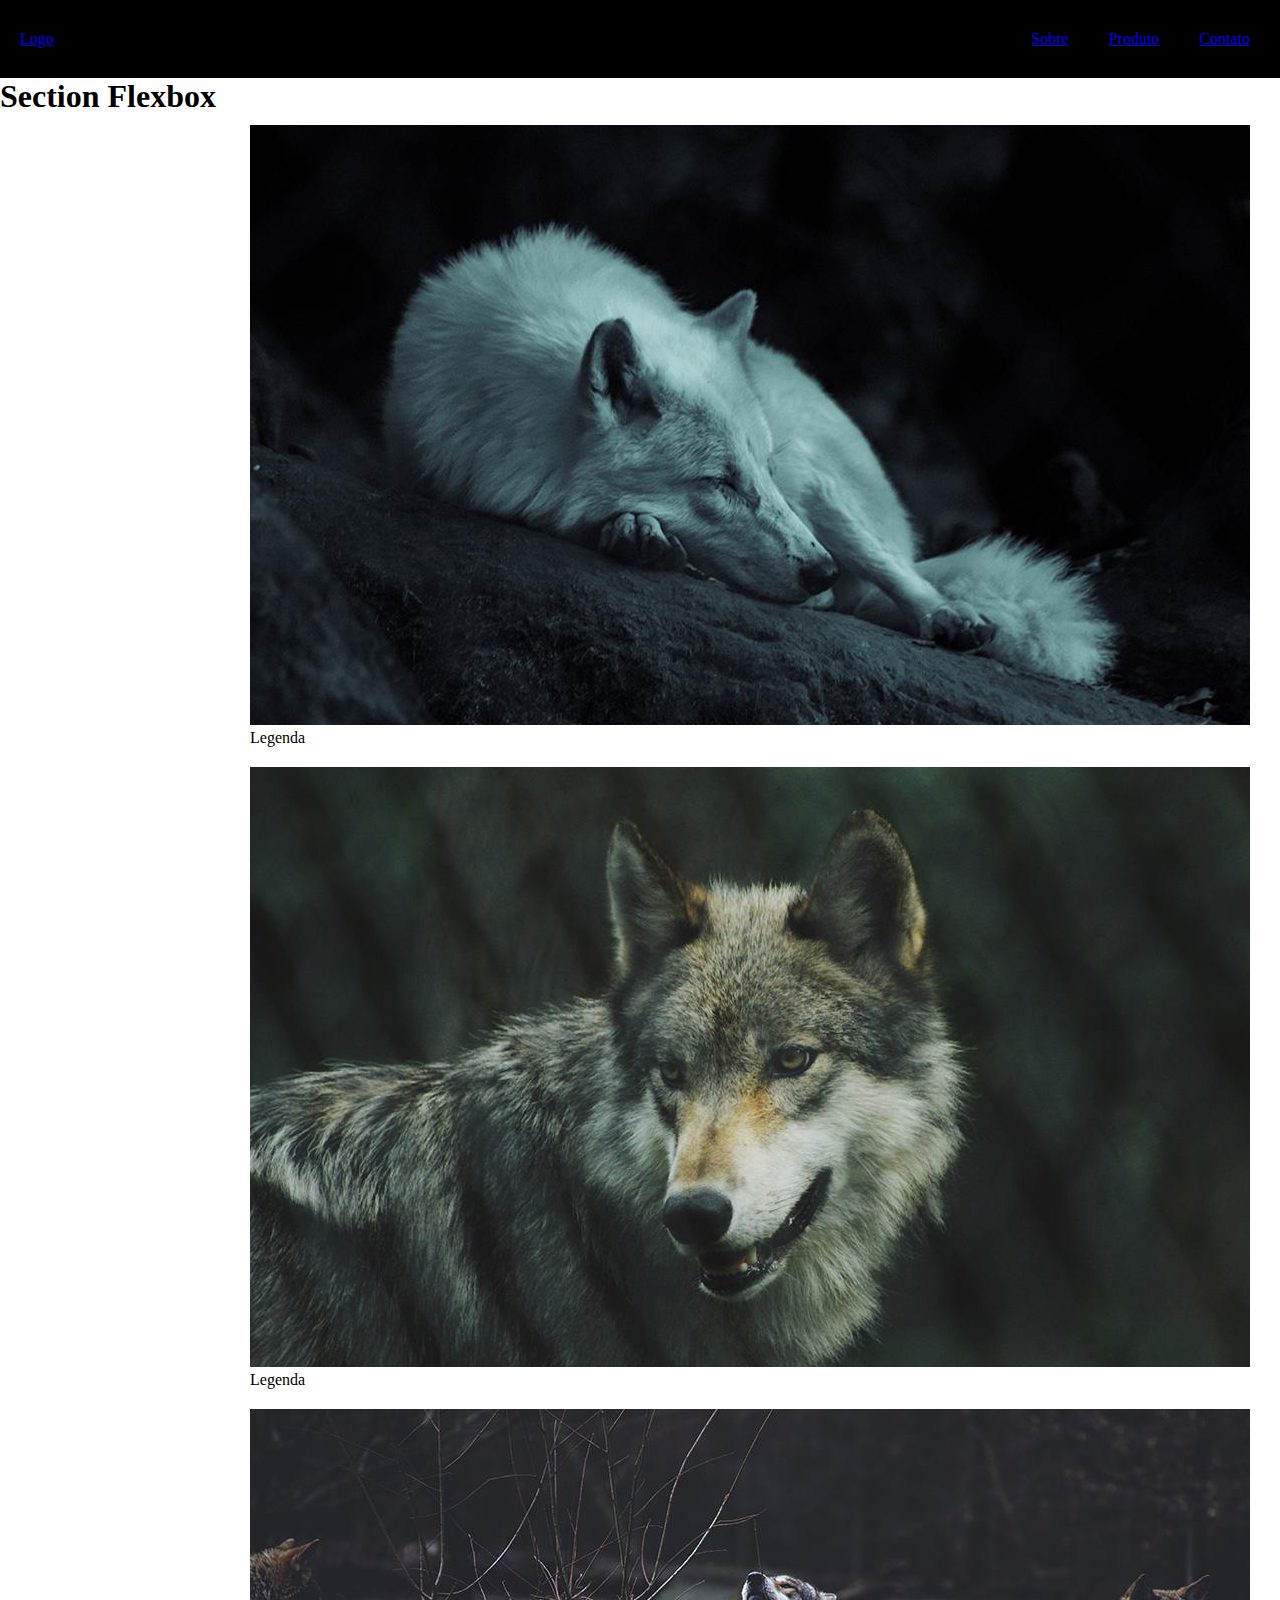
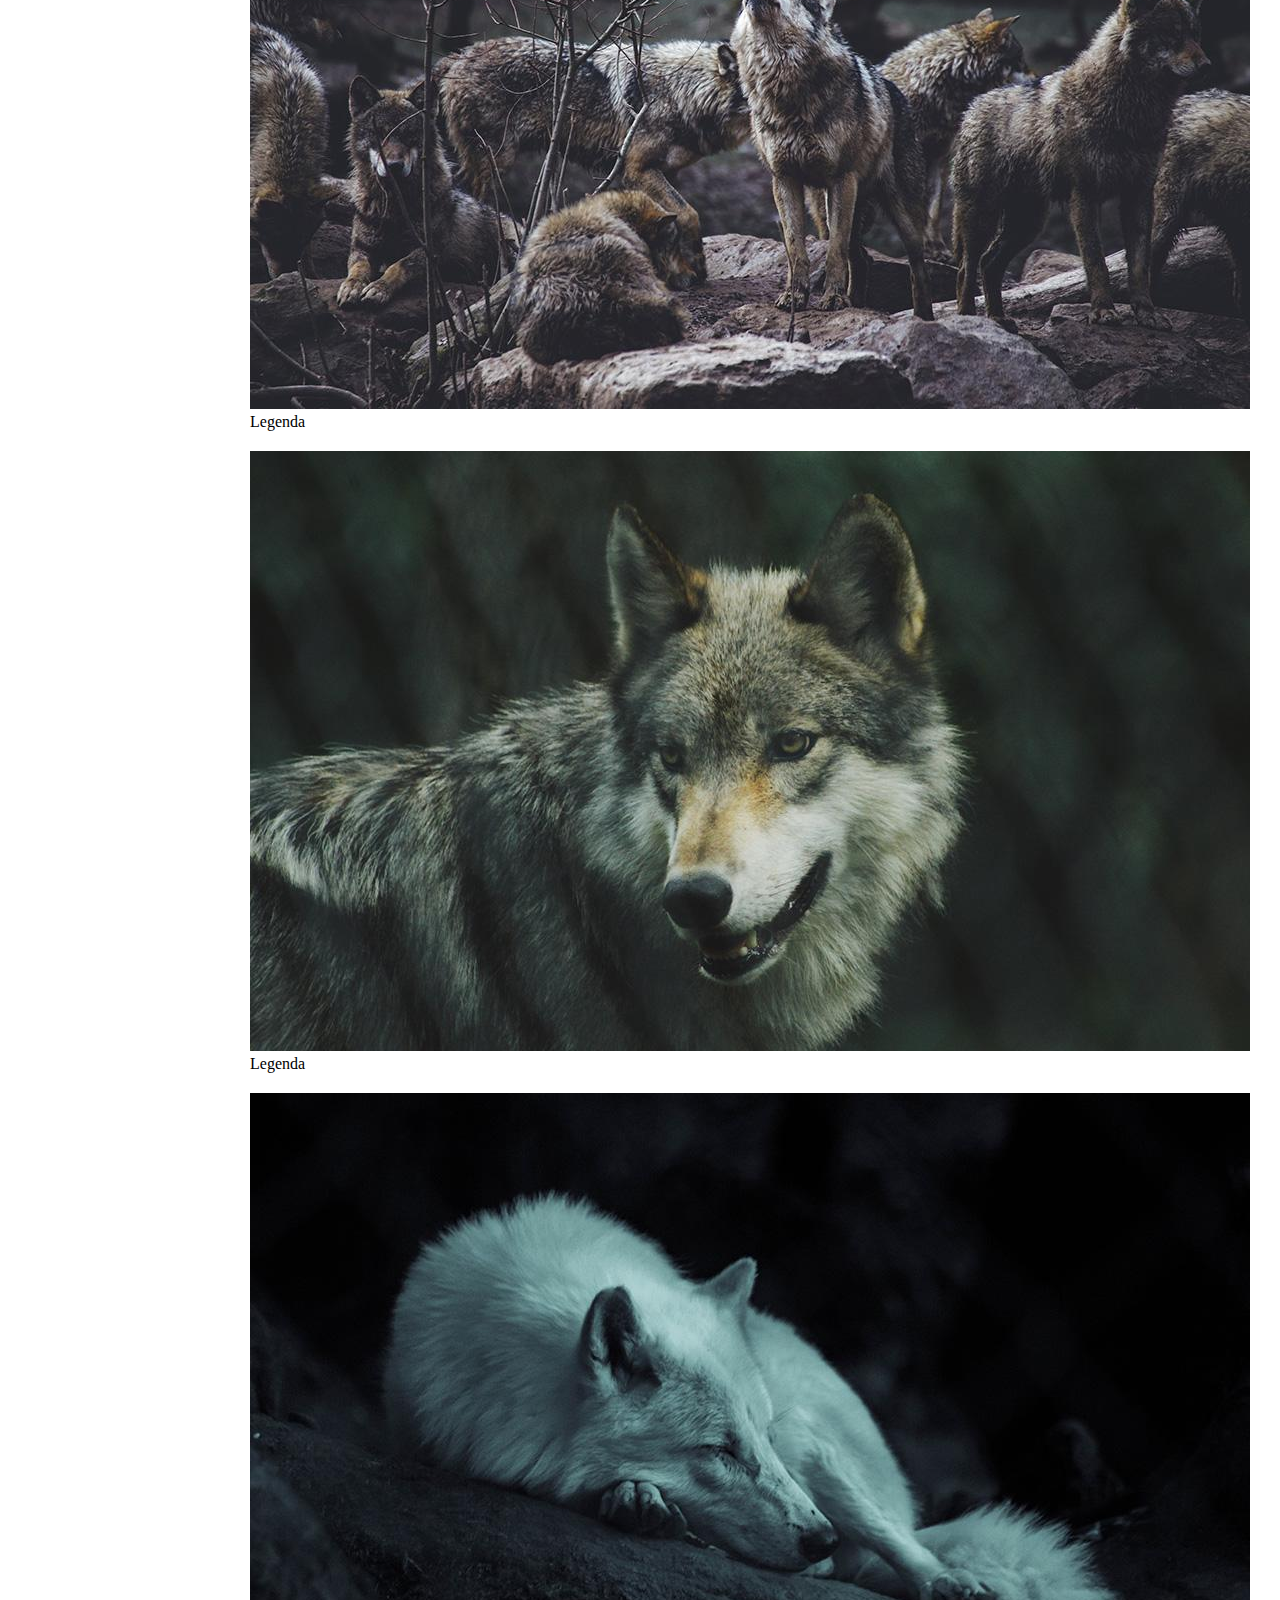
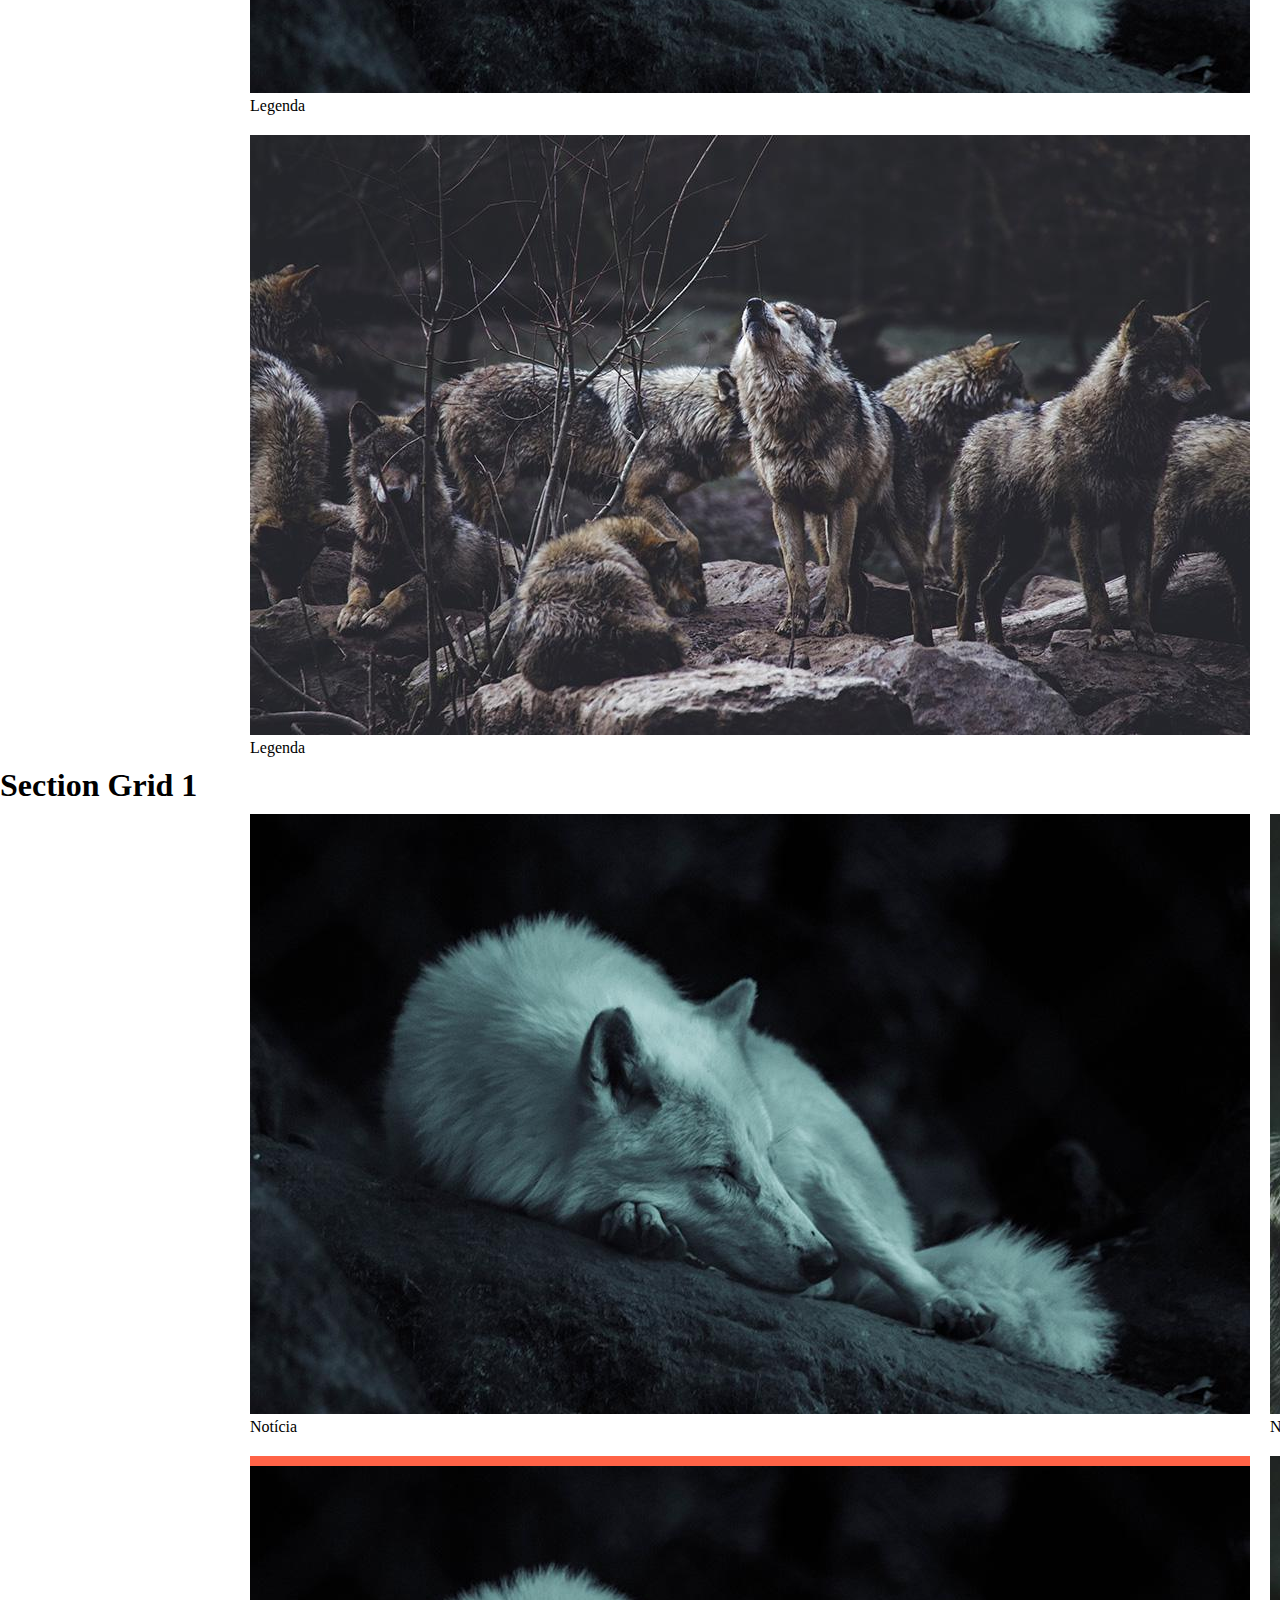
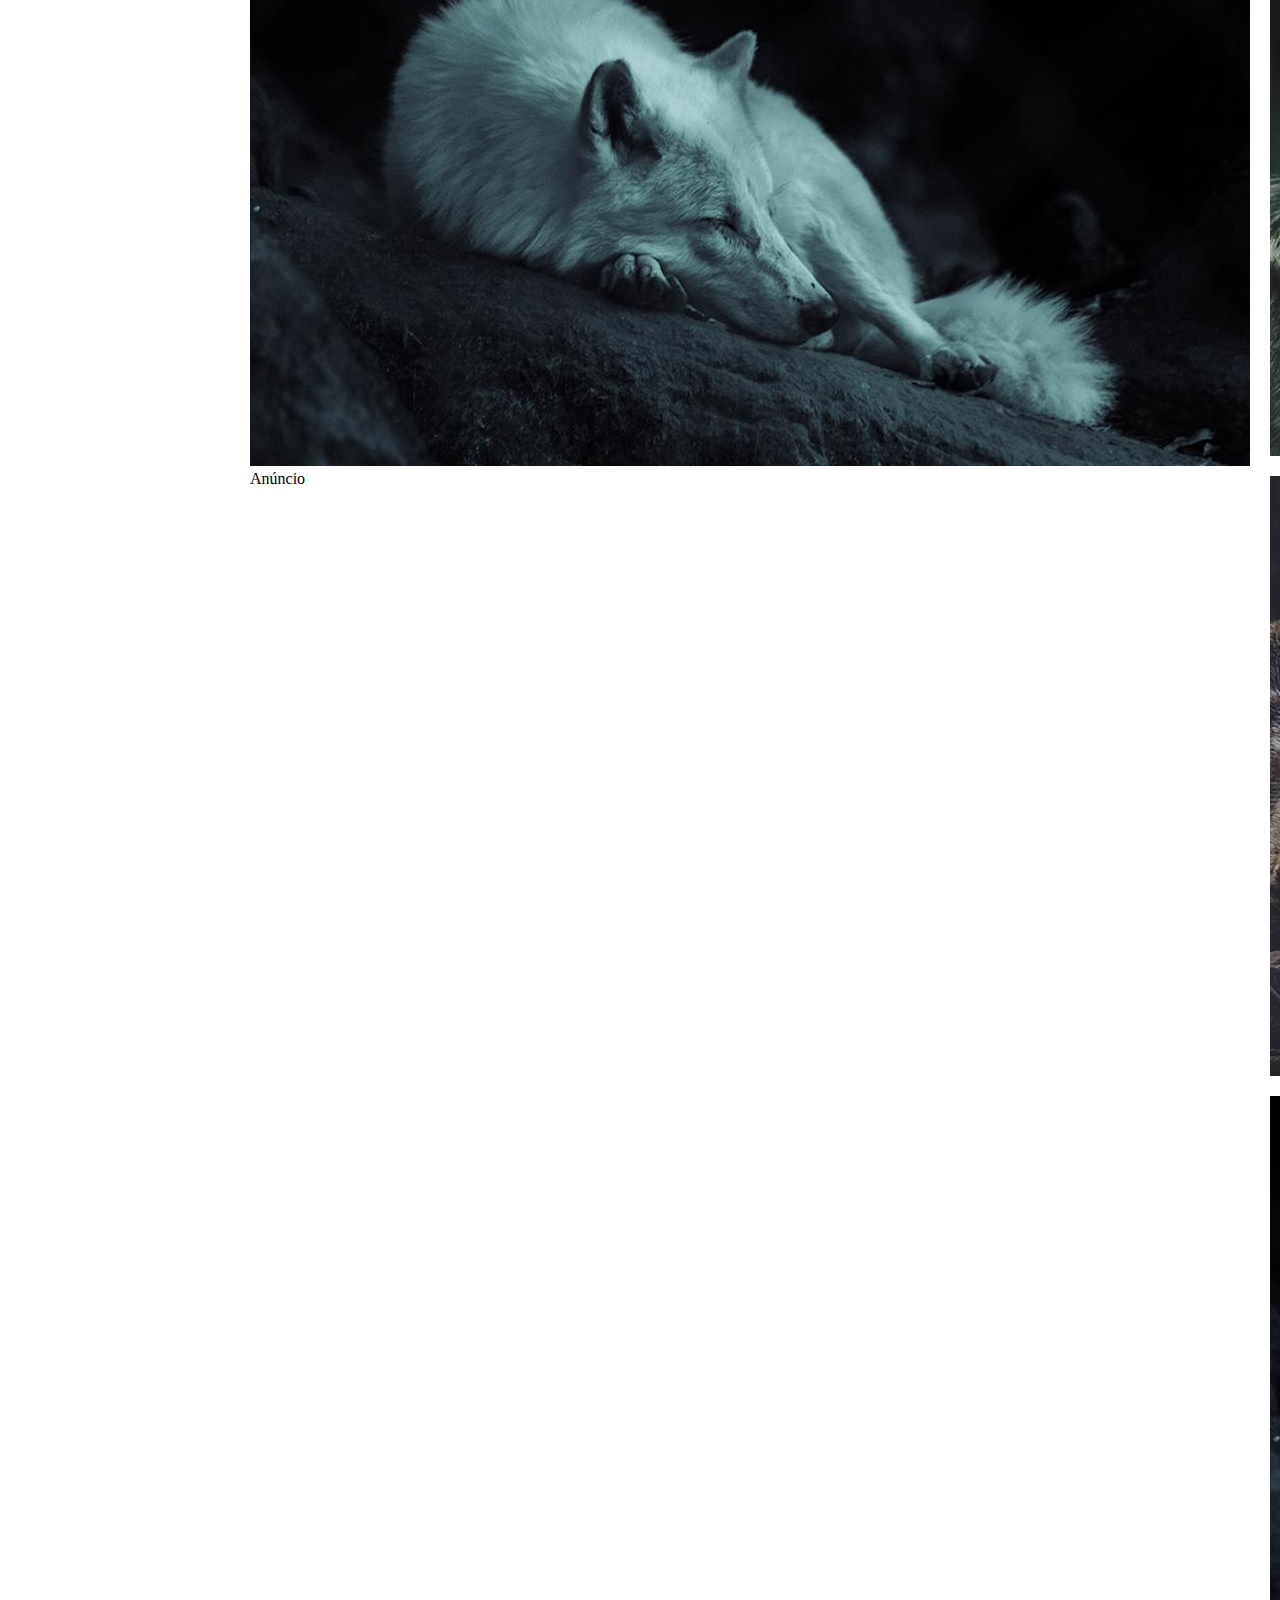
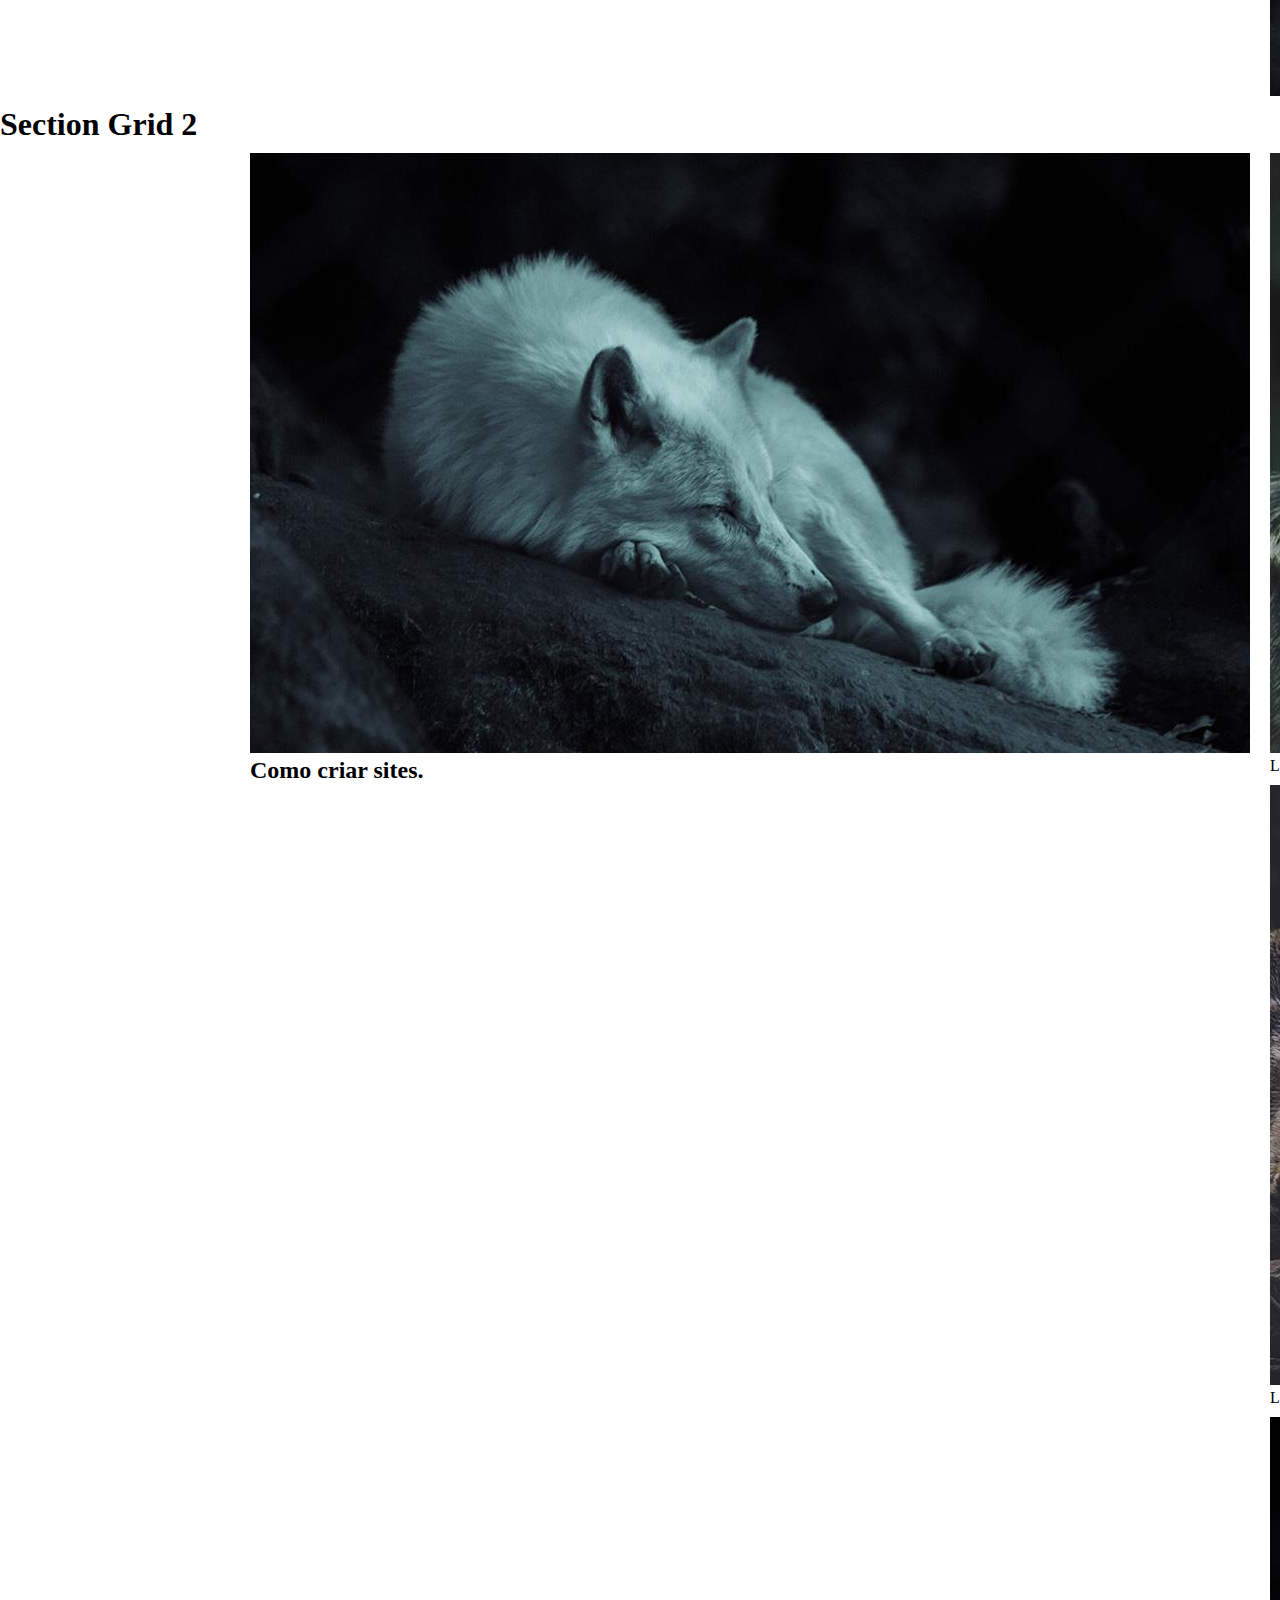
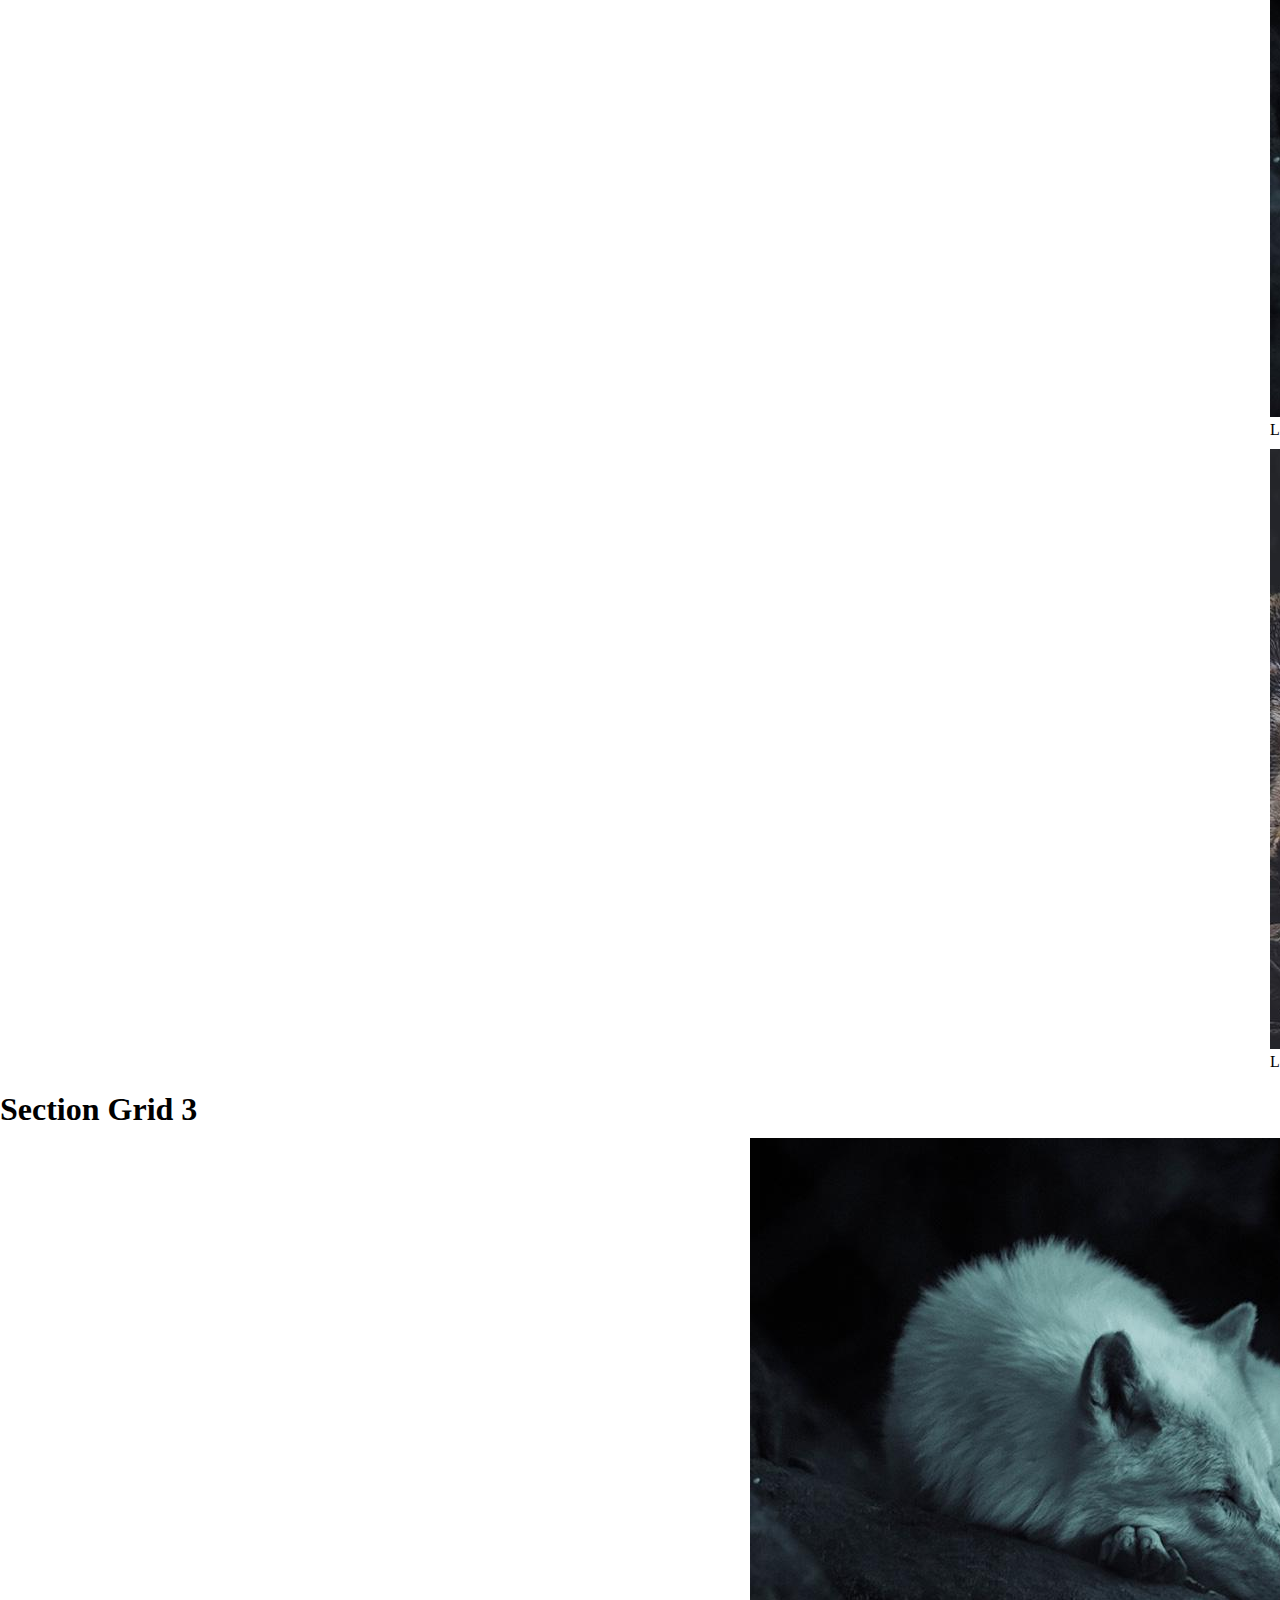
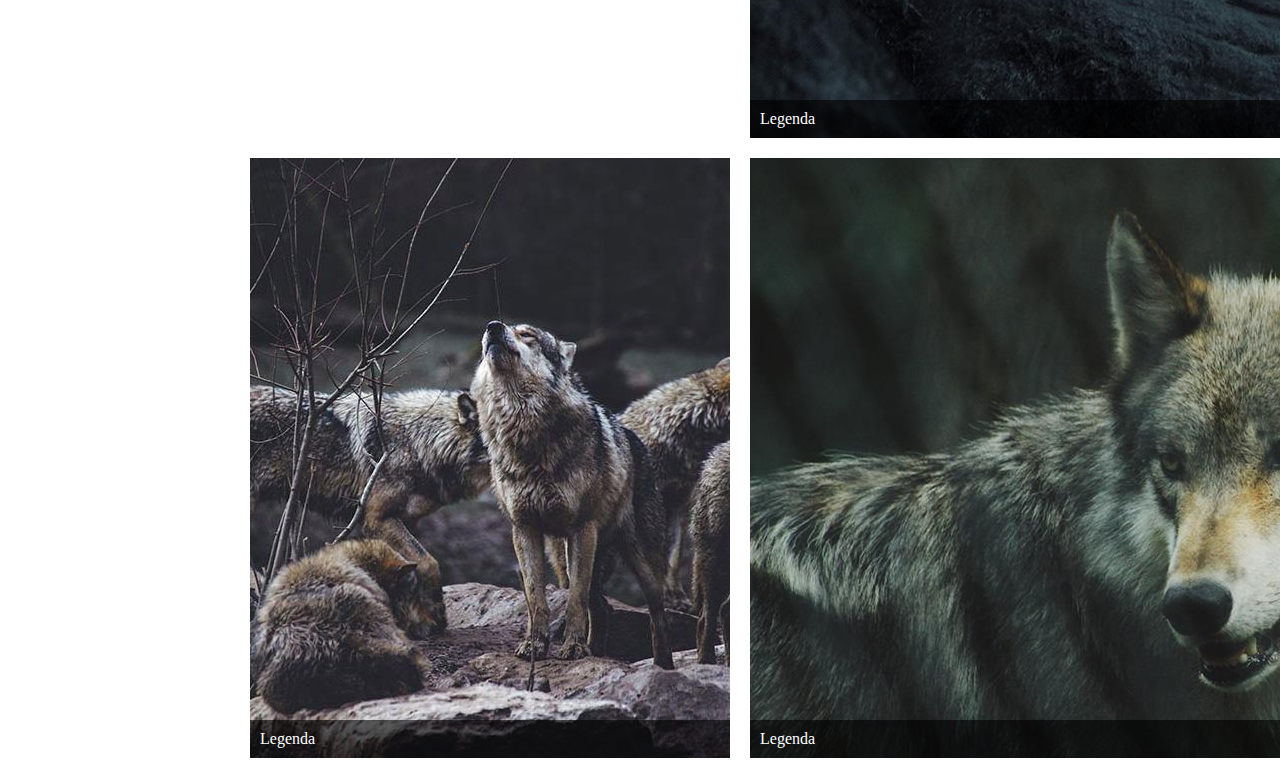
<file: 03 - layout-grid-flexbox/index.html>
<!DOCTYPE html>
<html lang="ept-br">
<head>
    <meta charset="UTF-8">
    <meta name="viewport" content="width=device-width, initial-scale=1.0">
    <link rel="stylesheet" href="./src/styles/reset.css">
    <link rel="stylesheet" href="./src/styles/main.css">
    <title>Document</title>
</head>
<body>
    <div class="header">
        <a href="/">Logo</a>
        <nav>
            <ul class="menu">
                <li><a href="/">Sobre</a></li>
                <li><a href="/">Produto</a></li>
                <li><a href="/">Contato</a></li>
            </ul>
        </nav>
    </div>

    

    <h1>Section Flexbox</h1>
    <section class="flex">
        <div>
            <img src="./src/img/lobo1.jpg" alt="lobo1">
            <p>Legenda</p>
        </div>
        <div>
            <img src="./src/img/lobo2.jpg" alt="lobo2">
            <p>Legenda</p>
        </div>
        <div>
            <img src="./src/img/lobo3.jpg" alt="lobo3">
            <p>Legenda</p>
        </div>
        <div>
            <img src="./src/img/lobo2.jpg" alt="lobo2">
            <p>Legenda</p>
        </div>
        <div>
            <img src="./src/img/lobo1.jpg" alt="lobo1">
            <p>Legenda</p>
        </div>
        <div>
            <img src="./src/img/lobo3.jpg" alt="lobo3">
            <p>Legenda</p>
        </div>
    </section>

    <h1>Section Grid 1</h1>
    <section class="grid1">
        <div>
            <img src="./src/img/lobo1.jpg" alt="lobo1">
            <p>Notícia</p>
        </div>
        <div>
            <img src="./src/img/lobo2.jpg" alt="lobo2">
            <p>Notícia</p>
        </div>
        <div>
            <img src="./src/img/lobo3.jpg" alt="lobo3">
            <p>Notícia</p>
        </div>
        <div>
            <img src="./src/img/lobo2.jpg" alt="lobo2">
            <p>Post</p>
        </div>
        <div>
            <img src="./src/img/lobo1.jpg" alt="lobo1">
            <p>Post</p>
        </div>
        <div>
            <img src="./src/img/lobo3.jpg" alt="lobo3">
            <p>Post</p>
        </div>
        <div>
            <img src="./src/img/lobo2.jpg" alt="lobo2">
            <p>Post</p>
        </div>
        <div>
            <img src="./src/img/lobo1.jpg" alt="lobo1">
            <p>Post</p>
        </div>
        <div>
            <img src="./src/img/lobo3.jpg" alt="lobo3">
            <p>Post</p>
        </div>
        <div class="anuncio">
            <img src="./src/img/lobo1.jpg" alt="lobo1">
            <p>Anúncio</p>
        </div>
    </section>

    <h1>Section Grid 2</h1>
    <section class="grid2">
        <div class="video">
            <img src="./src/img/lobo1.jpg" alt="lobo1">
            <h2>Como criar sites.</h2>
        </div>
        <div class="sidebar">
            <div>
                <img src="./src/img/lobo2.jpg" alt="lobo2">
                <p>Legenda</p>
            </div>
            <div>
                <img src="./src/img/lobo3.jpg" alt="lobo3">
                <p>Legenda</p>
            </div>
            <div>
                <img src="./src/img/lobo1.jpg" alt="lobo1">
                <p>Legenda</p>
            </div>
            <div>
                <img src="./src/img/lobo3.jpg" alt="lobo3">
                <p>Legenda</p>
            </div>
        </div>
    </section>

    <h1>Section Grid 3</h1>
    <section class="grid3">
        <div class="grid3-item">
            <img src="./src/img/lobo4.jpg" alt="lobo4">
            <p>Legenda</p>
        </div>
        <div class="grid3-item">
            <img src="./src/img/lobo1.jpg" alt="lobo1">
            <p>Legenda</p>
        </div>
        <div class="grid3-item">
            <img src="./src/img/lobo2.jpg" alt="lobo2">
            <p>Legenda</p>
        </div>

    </section>
</body>
</html>
</file>
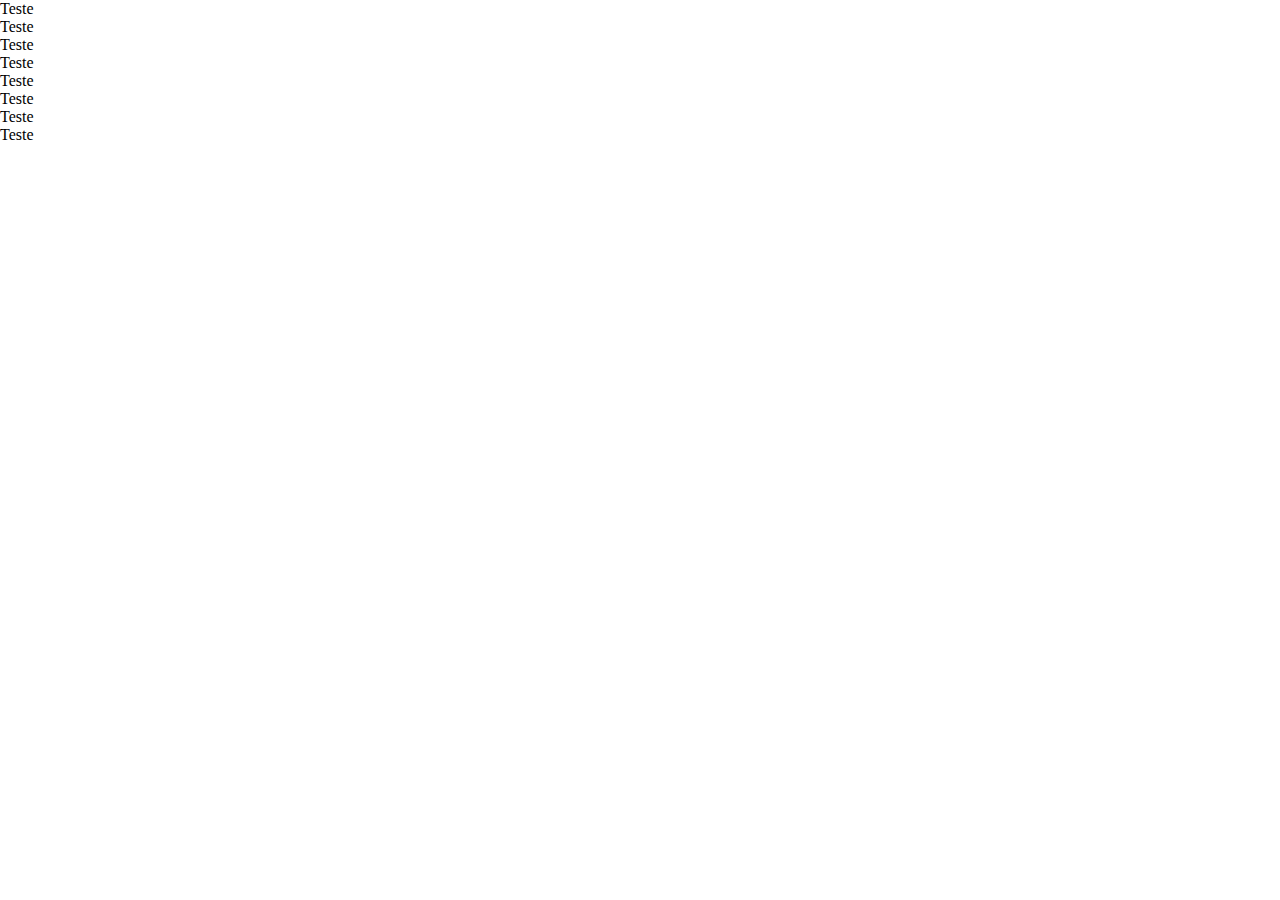
<file: 01 - intro-css-grid/grid-index.html>
<!DOCTYPE html>
<html lang="pt-br">
<head>
    <meta charset="UTF-8">
    <meta name="viewport" content="width=device-width, initial-scale=1.0">
    <link rel="stylesheet" href="./grid-style.css">
    <title>CSS Grid Display</title>
</head>
<body>
    <!-- <div class="sol"></div>
    <div class="gradient"></div> -->

    <section>
        <div class="gridContainer">
            <div class="gridItem">
                <p>Teste</p>
            </div>
            <div class="gridItem">
                <p>Teste</p>
            </div>
            <div class="gridItem">
                <p>Teste</p>
            </div>
            <div class="gridItem">
                <p>Teste</p>
            </div>
            <div class="gridItem">
                <p>Teste</p>
            </div>
            <div class="gridItem">
                <p>Teste</p>
            </div>
            <div class="gridItem">
                <p>Teste</p>
            </div>
            <div class="gridItem">
                <p>Teste</p>
            </div>
        </div>
    </section>
</body>
</html>
</file>
<file: 03 - layout-grid-flexbox/src/styles/main.css>
.header{
    background-color: black;
    display: flex;

    /* Quando não couber no container quebre a linha */
    flex-wrap: wrap;

    justify-content: space-between;
    align-items: center;
    padding: 20px;
}

.menu{
    display: flex;
    gap: 20px;
}

.menu li a{
    display: block;
    padding: 10px;
}

/* Fomatação CSS da section FLEBOX 1 */
.flex{
    display: flex;
    flex-wrap: wrap;
    max-width: 800px;
    margin: 0 auto;
}

.flex > div{
    flex: 1 1 200px;
    margin: 10px;
}

/* Formatação CSS da section GRID 1 */
.grid1{
    display: grid;
    grid-template-columns: repeat(3, 1fr);
    max-width: 800px;
    padding: 10px;
    margin: 0 auto;
    grid-gap: 20px;
    
}

/* Dividindo em duas colunas a partir do quarto filho do grid1 */
.grid1 > div:nth-child(n + 4) {
    display: grid;
    /* Divide em duas colunas */
    grid-template-columns: 1fr 1fr;
    grid-gap: 10px;
    align-items: center;
}

.grid1 > div.anuncio{
    grid-column: 1;
    grid-row: 2/5;
    border-top: 10px solid tomato;
    display: block;
}

@media (max-width: 600px){
    .grid1{
        grid-template-columns: repeat(2, 1fr);
    }

    .grid1 > div:nth-child(n + 4){
        display: block;
    }
        
    .grid1 > div.anuncio{
        grid-column: auto;
        grid-row: auto;
        order: -1;
    }
}

/* Formatação CSS da grid 2 */
.grid2{
    display: grid;
    grid-template-columns: 1fr 200px;
    grid-gap: 20px;
    max-width: 800px;
    padding: 10px;
    margin: 0 auto;
}

.sidebar > div {
    margin-bottom: 10px;
}

@media (max-width: 600px){
    .grid2 {
        grid-template-columns: 1fr;
    }

    .sidebar {
        display: flex;
        overflow: scroll;
    }

    .sidebar > div {
        flex: 1 0 200px;
        margin: 0 10px;
    }
}

/* Formatação CSS da grid 3 */
.grid3{
    display: grid;
    grid-template-columns: repeat(2, 1fr);
    grid-gap: 20px;
    margin: 0 auto;
    max-width: 800px;
    padding: 10px;
}

.grid3-item:nth-child(1){
    grid-row: 1/3;
}

.grid3-item{
    display: grid;
}

.grid3-item img{
    grid-column: 1;
    grid-row: 1/3;
    align-self: flex-end;
}

.grid3-item p{
    background-color: rgba(0, 0, 0, 0.6);
    padding: 10px;
    color: white;
    grid-column: 1;
    grid-row: 2;
    align-self: end;
}
</file>
<file: 01 - intro-css-grid/grid-style.css>
*{
    padding: 0;
    margin: 0;
}

.gradient{
    width: 100%;
    height: 100vh;
    background: #020024;
    background: linear-gradient(90deg, rgba(2, 0, 36, 1) 0%, rgba(9, 9, 121, 1) 35%, rgba(0, 212, 255, 1) 100%);
}
</file>
